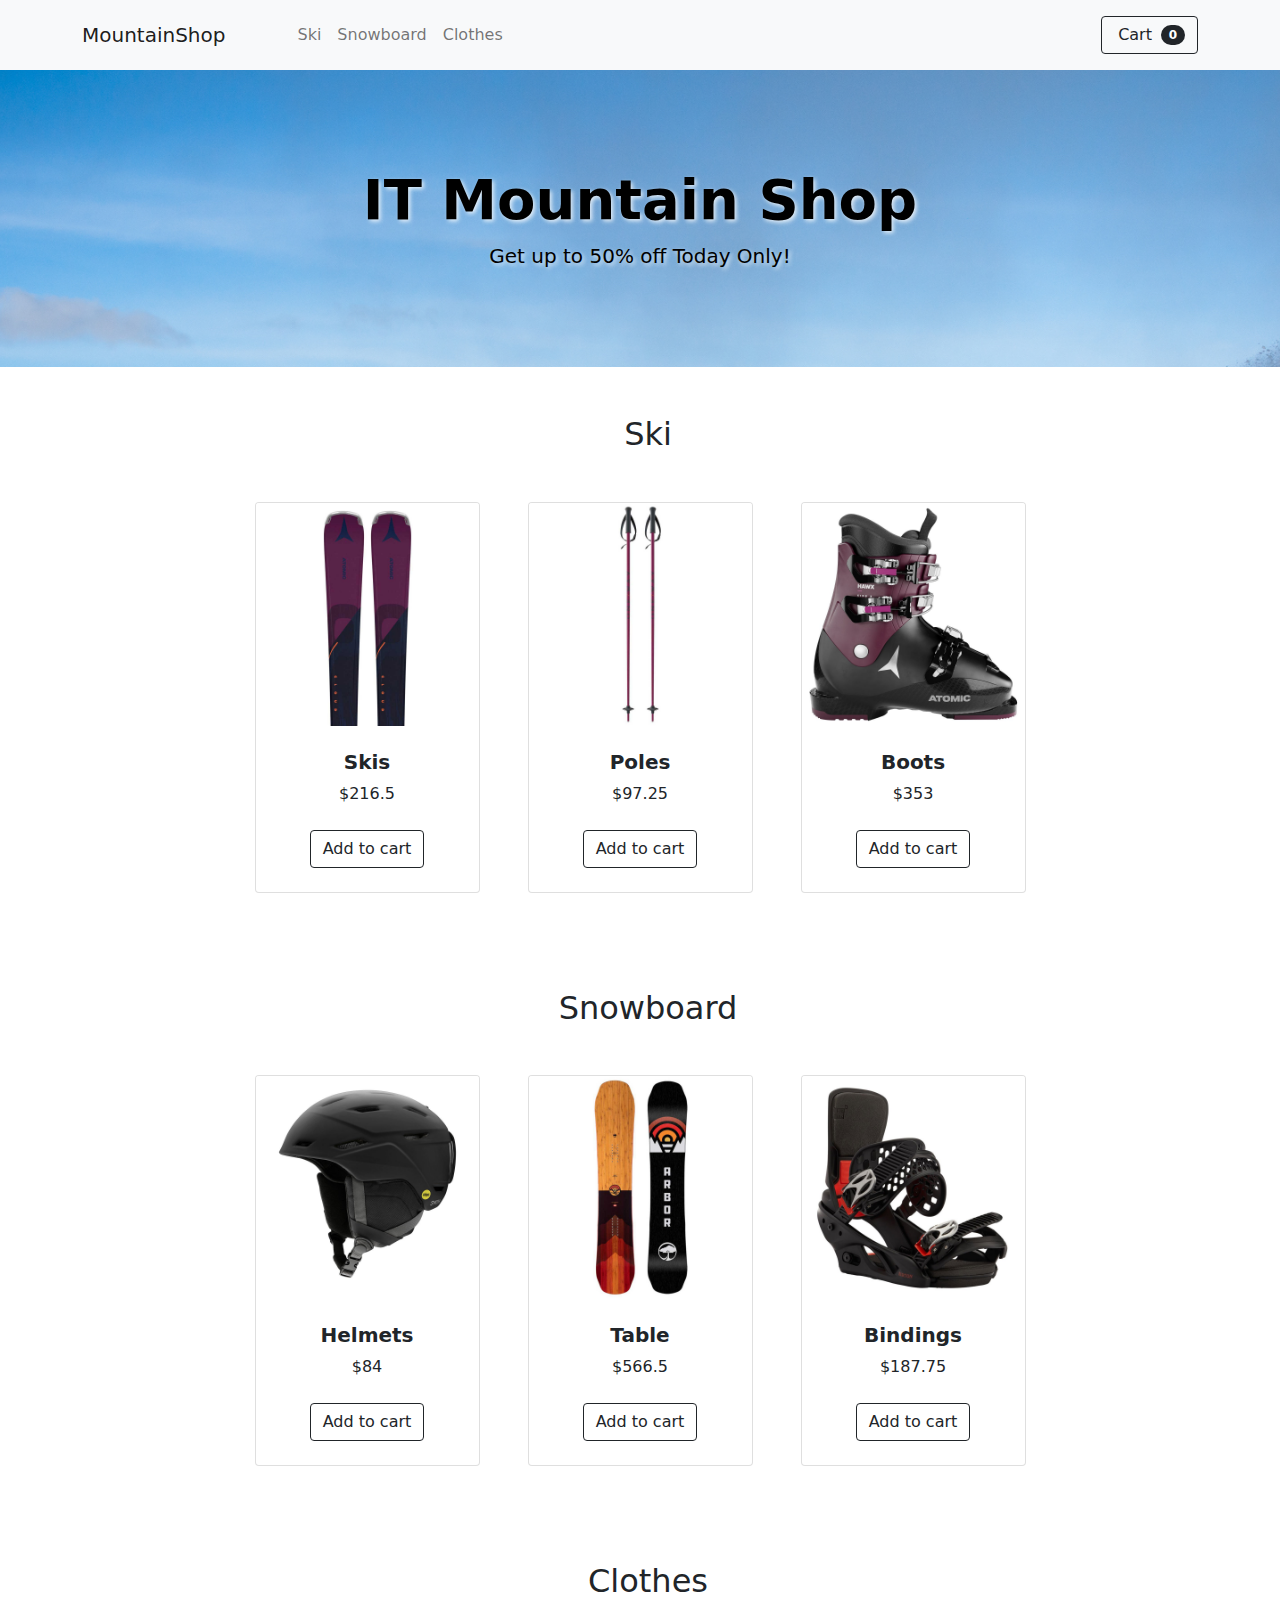
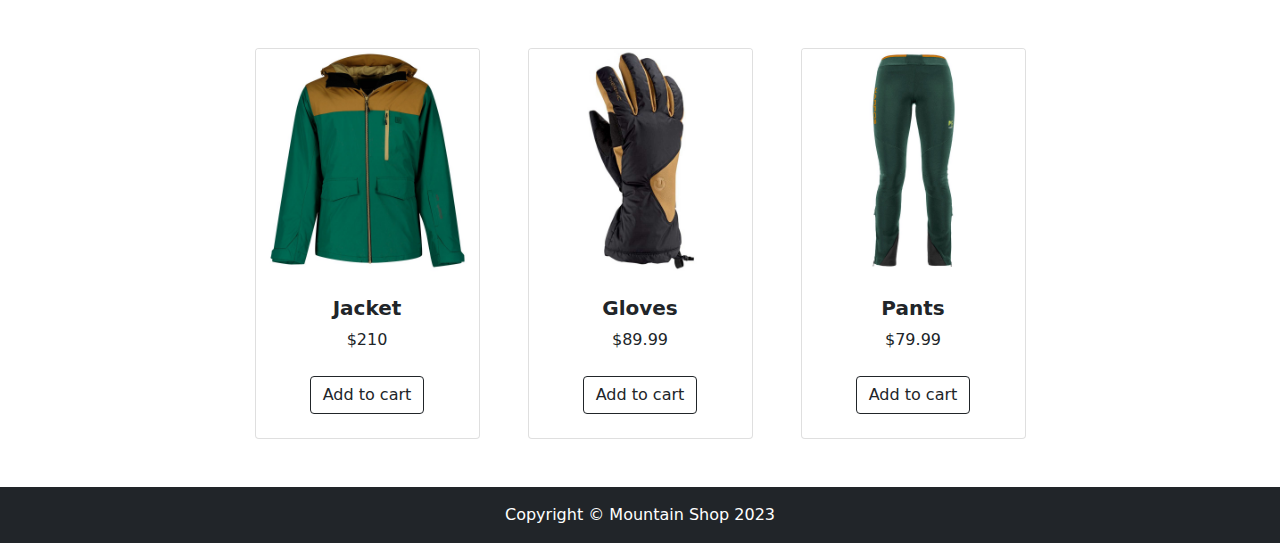
<file: index.html>
<!DOCTYPE html>
<html lang="en">

<head>
	<meta charset="utf-8" />
	<meta name="viewport" content="width=device-width, initial-scale=1, shrink-to-fit=no" />
	<meta name="description" content="" />
	<meta name="author" content="" />
	<title>ShopNow</title>
	<!-- Favicon-->
	<link rel="icon" type="image/x-icon" href="images/favicon.ico" />
	<link href="https://cdn.jsdelivr.net/npm/bootstrap@5.3.0/dist/css/bootstrap.min.css" rel="stylesheet"
		integrity="sha384-9ndCyUaIbzAi2FUVXJi0CjmCapSmO7SnpJef0486qhLnuZ2cdeRhO02iuK6FUUVM" crossorigin="anonymous">

	<!-- Fontawesome icons-->
	<link rel="stylesheet" href="https://cdnjs.cloudflare.com/ajax/libs/font-awesome/6.4.0/css/all.min.css"
		integrity="sha512-iecdLmaskl7CVkqkXNQ/ZH/XLlvWZOJyj7Yy7tcenmpD1ypASozpmT/E0iPtmFIB46ZmdtAc9eNBvH0H/ZpiBw=="
		crossorigin="anonymous" referrerpolicy="no-referrer" />
	<link rel="stylesheet" href="css/styles.css">
</head>
<body data-bs-spy="scroll" data-bs-target="#navbar-example2" data-bs-offset="50">
	<style>
		.header-bg {
			background-image: url('./images/Ski_Snowboard_Lake_Louise_2016_Reuben_Krabbe_14_Horizontal.jpg');
			background-attachment: fixed;
			background-size: cover;
			background-position: center 140%;
			background-repeat: no-repeat;
		}
	</style>
	<!-- Navigation-->
	<div id="notificacion" class="d-none"></div>
	<nav class="navbar py-3 py-lg-0 navbar-light bg-light navbar-expand-lg" id="navbar-example2">
		<div class="container d-flex">
			<a class="navbar-brand" href="index.html">MountainShop</a>
			<div class="d-flex flex-row order-lg-last align-items-center">

				<button type="button" class="navbar-toggler order-last collapsed" data-bs-toggle="collapse"
					data-bs-target="#navbar" aria-expanded="false" aria-controls="navbar">
					<span class="navbar-toggler-icon"></span>
				</button>
				<ul class="navbar-nav me-3 me-lg-0 d-flex flex-row align-items-center">
					<li class="dropdown search-dropdown nav-item py-lg-3">
						<a href="javascript:void(0)" class="btn btn-outline-dark flex-center" type="button"
							data-bs-toggle="modal" data-bs-target="#cartModal" onclick="open_modal()"
							data-bs-auto-close="outside">
							<i class="fas fa-shopping-cart me-1"></i> Cart <span
								class="badge bg-dark text-white ms-1 rounded-pill" id="count_product">0</span>
						</a>
					</li>
				</ul>
			</div>

			<div id="navbar" class="navbar-collapse collapse">

				<ul class="navbar-nav me-auto mb-4 mb-lg-0 ms-lg-5">
					<li class="nav-item">
						<a class="nav-link" href="#grocery"><i class="fa-solid fa-person-skiing-nordic"></i>Ski</a>
					</li>
					<li class="nav-item">
						<a class="nav-link" href="#beauty"><i class="fas fa-snowboarding"></i>Snowboard</a>
					</li>
					<li class="nav-item">
						<a class="nav-link" href="#clothes"><i class="fas fa-tshirt"></i>Clothes</a>
					</li>

				</ul>
			</div>
		</div>
	</nav>

	<!-- Header-->
	<header class="header-bg py-5">
		<div class="container px-4 px-lg-5 my-5">
			<div class="text-center text-black">
				<h1 class="display-4 fw-bolder shadow-text">IT Mountain Shop</h1>
				<p class="lead fw-normal text-black mb-0 shadow-text">Get up to 50% off Today Only!</p>
			</div>
		</div>
	</header>
	<!-- Section-->
	<section class="pt-5" id="grocery">
		<h2 class="text-center"><i class="fa-solid fa-person-skiing-nordic pe-3"></i>Ski</h2>
		<div class="container px-4 px-lg-5 mt-5">
			<div class="row gx-4 gx-lg-5 row-cols-2 row-cols-md-3 row-cols-xl-4 justify-content-center">
				<div class="col mb-5">
					<div class="card h-100">
						<img class="card-img-top" src="./images/atomic-pack-de-esquis-alpinos-cloud-q9-rp-m10-gw.jpg" alt="Skis">
						<div class="card-body p-4">
							<div class="text-center">
								<h5 class="fw-bolder">Skis</h5>
								$216.5
							</div>
						</div>
						<div class="card-footer p-4 pt-0 border-top-0 bg-transparent">
							<div class="text-center"><button type="button" onclick="buy(1)"
									class="btn btn-outline-dark">Add to cart</button></div>
						</div>
					</div>
				</div>
				<div class="col mb-5">
					<div class="card h-100">
						<img class="card-img-top" src="./images/one-way-bastones-junior-high.jpg" alt="Poles" />
						<div class="card-body p-4">
							<div class="text-center">
								<h5 class="fw-bolder">Poles</h5>
								$97.25
							</div>
						</div>
						<div class="card-footer p-4 pt-0 border-top-0 bg-transparent">
							<div class="text-center"><button type="button" onclick="buy(2)"
									class="btn btn-outline-dark">Add to cart</button></div>
						</div>
					</div>
				</div>
				<div class="col mb-5">
					<div class="card h-100">
						<img class="card-img-top" src="./images/atomic-botas-de-esqui-alpino-junior-hawx-kids-3.jpg" alt="Boots ski" />
						<div class="card-body p-4">
							<div class="text-center">
								<h5 class="fw-bolder">Boots</h5>
								$353
							</div>
						</div>
						<div class="card-footer p-4 pt-0 border-top-0 bg-transparent">
							<div class="text-center"><button type="button" onclick="buy(3)"
									class="btn btn-outline-dark">Add to cart</button></div>
						</div>
					</div>
				</div>

			</div>
		</div>
	</section>
	<section class="pt-5" id="beauty">
		<h2 class="text-center"><i class="fas fa-snowboarding pe-3"></i>Snowboard</h2>
		<div class="container px-4 px-lg-5 mt-5">
			<div class="row gx-4 gx-lg-5 row-cols-2 row-cols-md-3 row-cols-xl-4 justify-content-center">
				<div class="col mb-5">
					<div class="card h-100">
						<img class="card-img-top" src="./images/smith-casco-mission-mips.jpg" alt="Helmets" />
						<div class="card-body p-4">
							<div class="text-center">
								<h5 class="fw-bolder">Helmets</h5>
								$84
							</div>
						</div>
						<div class="card-footer p-4 pt-0 border-top-0 bg-transparent">
							<div class="text-center"><button type="button" onclick="buy(4)"
									class="btn btn-outline-dark">Add to cart</button></div>
						</div>
					</div>
				</div>
				<div class="col mb-5">
					<div class="card h-100">
						<img class="card-img-top" src="./images/arbor-tabla-de-snowboard-shiloh-camber.jpg" alt="Table snowboard" />
						<div class="card-body p-4">
							<div class="text-center">
								<h5 class="fw-bolder">Table</h5>
								$566.5
							</div>
						</div>
						<div class="card-footer p-4 pt-0 border-top-0 bg-transparent">
							<div class="text-center"><button type="button" onclick="buy(5)"
									class="btn btn-outline-dark">Add to cart</button></div>
						</div>
					</div>
				</div>
				<div class="col mb-5">
					<div class="card h-100">
						<img class="card-img-top" src="./images/burton-fijaciones-de-snowboard-lexa-x.jpg" alt="Bindings" />
						<div class="card-body p-4">
							<div class="text-center">
								<h5 class="fw-bolder">Bindings</h5>
								$187.75
							</div>
						</div>
						<div class="card-footer p-4 pt-0 border-top-0 bg-transparent">
							<div class="text-center"><button type="button" onclick="buy(6)"
									class="btn btn-outline-dark">Add to cart</button></div>
						</div>
					</div>
				</div>

			</div>
		</div>
	</section>
	<section class="pt-5" id="clothes">
		<h2 class="text-center"><i class="fas fa-tshirt pe-3"></i>Clothes</h2>
		<div class="container px-4 px-lg-5 mt-5">
			<div class="row gx-4 gx-lg-5 row-cols-2 row-cols-md-3 row-cols-xl-4 justify-content-center">
				<div class="col mb-5">
					<div class="card h-100">
						<img class="card-img-top" src="./images/billabong-chaqueta-outsider.jpg" alt="Jacket" />
						<div class="card-body p-4">
							<div class="text-center">
								<h5 class="fw-bolder">Jacket</h5>
								$210
							</div>
						</div>
						<div class="card-footer p-4 pt-0 border-top-0 bg-transparent">
							<div class="text-center"><button type="button" onclick="buy(7)"
									class="btn btn-outline-dark">Add to cart</button></div>
						</div>
					</div>
				</div>
				<div class="col mb-5">
					<div class="card h-100">
						<img class="card-img-top" src="./images/therm-ic-guantes-ski-extra-warm.jpg" alt="Gloves" />
						<div class="card-body p-4">
							<div class="text-center">
								<h5 class="fw-bolder">Gloves</h5>
								$89.99
							</div>
						</div>
						<div class="card-footer p-4 pt-0 border-top-0 bg-transparent">
							<div class="text-center"><button type="button" onclick="buy(8)"
									class="btn btn-outline-dark">Add to cart</button></div>
						</div>
					</div>
				</div>
				<div class="col mb-5">
					<div class="card h-100">
						<img class="card-img-top" src="./images/karpos-pantalones-alagna-evo.jpg" alt="Pants" />
						<div class="card-body p-4">
							<div class="text-center">
								<h5 class="fw-bolder">Pants</h5>
								$79.99
							</div>
						</div>
						<div class="card-footer p-4 pt-0 border-top-0 bg-transparent">
							<div class="text-center"><button type="button" onclick="buy(9)"
									class="btn btn-outline-dark">Add to cart</button></div>
						</div>
					</div>
				</div>

			</div>
		</div>
	</section>

	<!-- Footer-->
	<footer class="py-3 bg-dark">
		<div class="container">
			<p class="m-0 text-center text-white">Copyright &copy; Mountain Shop 2023</p>
		</div>
	</footer>

	<div class="modal fade" id="cartModal" tabindex="-1" aria-labelledby="exampleModalLabel" aria-hidden="true">
		<div class="modal-dialog">
			<div class="modal-content">
				<div class="modal-header">
					<h5 class="modal-title" id="exampleModalLabel"><i class="fas fa-cart-arrow-down"></i> My Cart</h5>
					<button type="button" class="btn-close" data-bs-dismiss="modal" aria-label="Close"></button>
				</div>
				<div class="modal-body">
					<h3 class="text-center bill px-5">Shopping Cart</h3>
					<table class="table">
						<thead>
							<tr>
								<th scope="col">Product</th>
								<th scope="col">Price</th>
								<th scope="col">Qty.</th>
								<th scope="col">Total <small>(with discount)</small></th>
							</tr>
						</thead>
						<tbody id="cart_list">
							<tr>
								<th scope="row">Cooking oil</th>
								<td>$10.5</td>
								<td>2</td>
								<td>$21</td>
							</tr>
							<tr>
								<th scope="row">Pasta</th>
								<td>$6.25</td>
								<td>1</td>
								<td>$6.25</td>
							</tr>
							<tr>
								<th scope="row">Lawn dress</th>
								<td>$15</td>
								<td>3</td>
								<td>$45</td>
							</tr>
						</tbody>
					</table>
					<div class="text-center fs-3">
						Total: $<span id="total_price">100</span>
					</div>
					<div class="text-center">
						<a href="checkout.html" class="btn btn-primary m-3">Checkout</a>
						<a href="javascript:void(0)" onclick="cleanCart()" class="btn btn-primary m-3">Clean Cart</a>
					</div>
				</div>
			</div>
		</div>
	</div>

	<!-- Bootstrap core JS-->
	<script src="https://cdn.jsdelivr.net/npm/bootstrap@5.3.0/dist/js/bootstrap.bundle.min.js"
		integrity="sha384-geWF76RCwLtnZ8qwWowPQNguL3RmwHVBC9FhGdlKrxdiJJigb/j/68SIy3Te4Bkz"
		crossorigin="anonymous"></script>

	<!-- Core theme JS-->
	<script src="js/shop.js"></script>
</body>

</html>
</file>
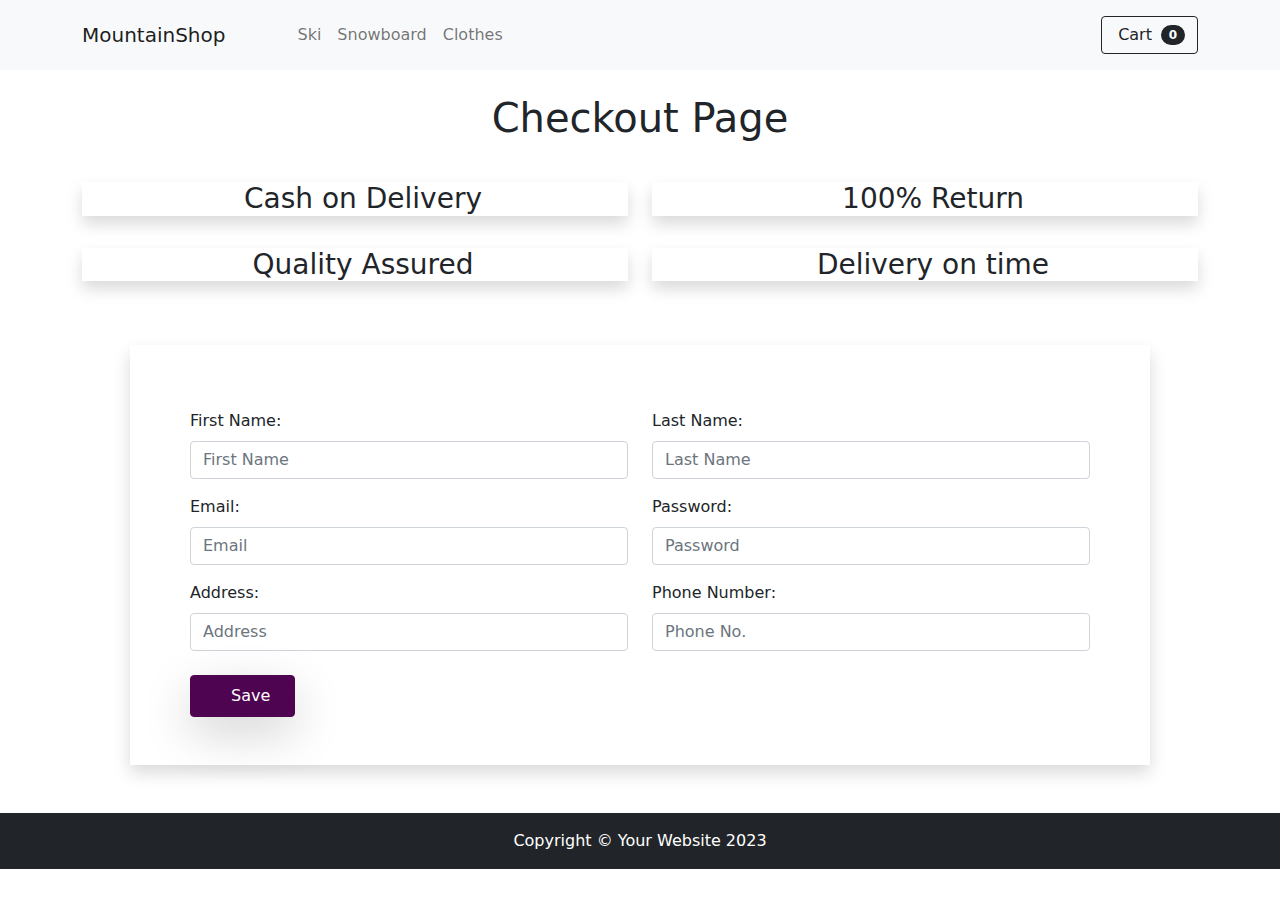
<file: checkout.html>
<!DOCTYPE html>
<html lang="en">

<head>
	<meta charset="utf-8" />
	<meta name="viewport" content="width=device-width, initial-scale=1, shrink-to-fit=no" />
	<meta name="description" content="" />
	<meta name="author" content="" />
	<title>Checkout</title>
	<!-- Favicon-->
	<link rel="icon" type="image/x-icon" href="images/favicon.ico" />
	<link href="https://cdn.jsdelivr.net/npm/bootstrap@5.3.0/dist/css/bootstrap.min.css" rel="stylesheet"
		integrity="sha384-9ndCyUaIbzAi2FUVXJi0CjmCapSmO7SnpJef0486qhLnuZ2cdeRhO02iuK6FUUVM" crossorigin="anonymous">

	<!-- Fontawesome icons-->
	<link rel="stylesheet" href="https://cdnjs.cloudflare.com/ajax/libs/font-awesome/6.4.0/css/all.min.css"
		integrity="sha512-iecdLmaskl7CVkqkXNQ/ZH/XLlvWZOJyj7Yy7tcenmpD1ypASozpmT/E0iPtmFIB46ZmdtAc9eNBvH0H/ZpiBw=="
		crossorigin="anonymous" referrerpolicy="no-referrer" />
		<link rel="stylesheet" href="css/styles.css">
</head>

<body>
	<!-- Navigation-->
	<nav class="navbar py-3 py-lg-0 navbar-light bg-light navbar-expand-lg" id="navbar-example2">
		<div class="container d-flex">
			<a class="navbar-brand" href="index.html">MountainShop</a>
			<div class="d-flex flex-row order-lg-last align-items-center">

				<button type="button" class="navbar-toggler order-last collapsed" data-bs-toggle="collapse"
					data-bs-target="#navbar" aria-expanded="false" aria-controls="navbar">
					<span class="navbar-toggler-icon"></span>
				</button>
				<ul class="navbar-nav me-3 me-lg-0 d-flex flex-row align-items-center">
					<li class="dropdown search-dropdown nav-item py-lg-3">
						<a href="javascript:void(0)" class="btn btn-outline-dark flex-center" type="button"
							data-bs-toggle="modal" data-bs-target="#cartModal" onclick="open_modal()"
							data-bs-auto-close="outside">
							<i class="fas fa-shopping-cart me-1"></i> Cart <span
								class="badge bg-dark text-white ms-1 rounded-pill" id="count_product">0</span>
						</a>
					</li>
				</ul>
			</div>

			<div id="navbar" class="navbar-collapse collapse">

				<ul class="navbar-nav me-auto mb-4 mb-lg-0 ms-lg-5">
					<li class="nav-item">
						<a class="nav-link" href="index.html#grocery"><i class="fas fa-person-skiing-nordic"></i>Ski</a>
					</li>
					<li class="nav-item">
						<a class="nav-link" href="index.html#beauty"><i class="fas fa-snowboarding"></i>Snowboard</a>
					</li>
					<li class="nav-item">
						<a class="nav-link" href="index.html#clothes"><i class="fas fa-tshirt"></i> Clothes</a>
					</li>

				</ul>
			</div>
		</div>
	</nav>
	<div class="container">
		<h1 class="text-center head m-4">Checkout Page</h1>

		<div class="row mr-0">
			<div class="col-sm-6">
				<h3 class="my-3 bord shadow text-center"><i class="fas fa-dollar-sign p-2"></i>Cash on Delivery</h3>
			</div>
			<div class="col-sm-6 ">
				<h3 class="my-3 bord shadow text-center"><i class="fas fa-arrows-alt-h p-2"></i>100% Return</h3>
			</div>
		</div>

		<div class="row mr-0">
			<div class="col-sm-6">
				<h3 class="my-3 bord shadow text-center"><i class="far fa-thumbs-up p-2"></i>Quality Assured</h3>
			</div>
			<div class="col-sm-6 ">
				<h3 class="my-3 bord shadow text-center"><i class="fas fa-stopwatch p-2"></i>Delivery on time</h3>
			</div>
		</div>

		<form class="form needs-validation" novalidate>
			<div class="row bord p-5 shadow m-5">
				<div class="col-sm-6">
					<div class="mt-3">
						<label for="fName" class="form-label">First Name:</label>
						<input id="fName" class="form-control ml-3" type="text" placeholder="First Name" required minlength="3"/>
						<div id="errorName" class="invalid-feedback">This field is required and must have, at least, 3
							characters
						</div>
					</div>
					<div class="mt-3 ">
						<label for="fEmail" class="form-label">Email:</label>
						<input id="fEmail" class="form-control ml-3" type="email" placeholder="Email" required minlength="3" />
						<div id="errorEmail" class="invalid-feedback">This field is required and must contain an '@' and
							have, at
							least, 3 characters</div>
					</div>
					<div class="mt-3 ">
						<label for="fAddress" class="form-label">Address:</label>
						<input id="fAddress" class="form-control" type="text" placeholder="Address" required minlength="3" />
						<div id="errorAddress" class="invalid-feedback">This field is required and must have, at least,
							3 characters
						</div>
					</div>
				</div>
				<div class="col-sm-6">
					<div class="mt-3">
						<label for="fLastN" class="form-label">Last Name:</label>
						<input id="fLastN" class="form-control" type="text" placeholder="Last Name" required minlength="3" />
						<div id="errorLastN" class="invalid-feedback">This field is required and must have, at least, 3
							characters
						</div>
					</div>
					<div class="mt-3">
						<label for="fPassword" class="form-label">Password:</label>
						<input id="fPassword" class="form-control" title="(4-8 characters)" type="password" placeholder="Password"
						required minlength="4" maxlength="8"  />
						<div id="errorPassword" class="invalid-feedback">Enter a correct password</div>
					</div>
					<div class="mt-3">
						<label for="fPhone" class="form-label">Phone Number:</label>
						<input id="fPhone" class="form-control" type="number" placeholder="Phone No." required />
						<div id="errorPhone" class="invalid-feedback">Invalid phone number!! Must be 9 digits with no
							letters</div>
					</div>
				</div>
				<div class="col-12 mt-4 final">
					<button type="submit" id="btn" class="p-2 px-4 btn btn-primary shadow-lg" onclick="validate(event)">
						<i class="fas fa-cart-arrow-down p-2"></i>Save
					</button>
				</div>
			</div>
		</form>

	</div>

	<!-- Footer-->
	<footer class="py-3 bg-dark">
		<div class="container">
			<p class="m-0 text-center text-white">Copyright &copy; Your Website 2023</p>
		</div>
	</footer>

	<div class="modal fade" id="cartModal" tabindex="-1" aria-labelledby="exampleModalLabel" aria-hidden="true">
		<div class="modal-dialog">
			<div class="modal-content">
				<div class="modal-header">
					<h5 class="modal-title" id="exampleModalLabel"><i class="fas fa-cart-arrow-down"></i> My Cart</h5>
					<button type="button" class="btn-close" data-bs-dismiss="modal" aria-label="Close"></button>
				</div>
				<div class="modal-body">
					<div>
						<ul class="list">

						</ul>
						<div>
							<h3 class="text-center bill px-5">Select Something</h3>
						</div>
						<div class="text-center">
							<a href="checkout.html" class="btn btn-primary m-3">Checkout</a>
						</div>
					</div>
				</div>
			</div>
		</div>
	</div>

	<!-- Bootstrap core JS-->
	<script src="https://cdn.jsdelivr.net/npm/bootstrap@5.3.0/dist/js/bootstrap.bundle.min.js"
		integrity="sha384-geWF76RCwLtnZ8qwWowPQNguL3RmwHVBC9FhGdlKrxdiJJigb/j/68SIy3Te4Bkz"
		crossorigin="anonymous"></script>

	<!-- Core theme JS-->
	<script src="js/shop.js"></script>
	<script src="js/checkout.js"></script>
</body>

</html>
</file>
